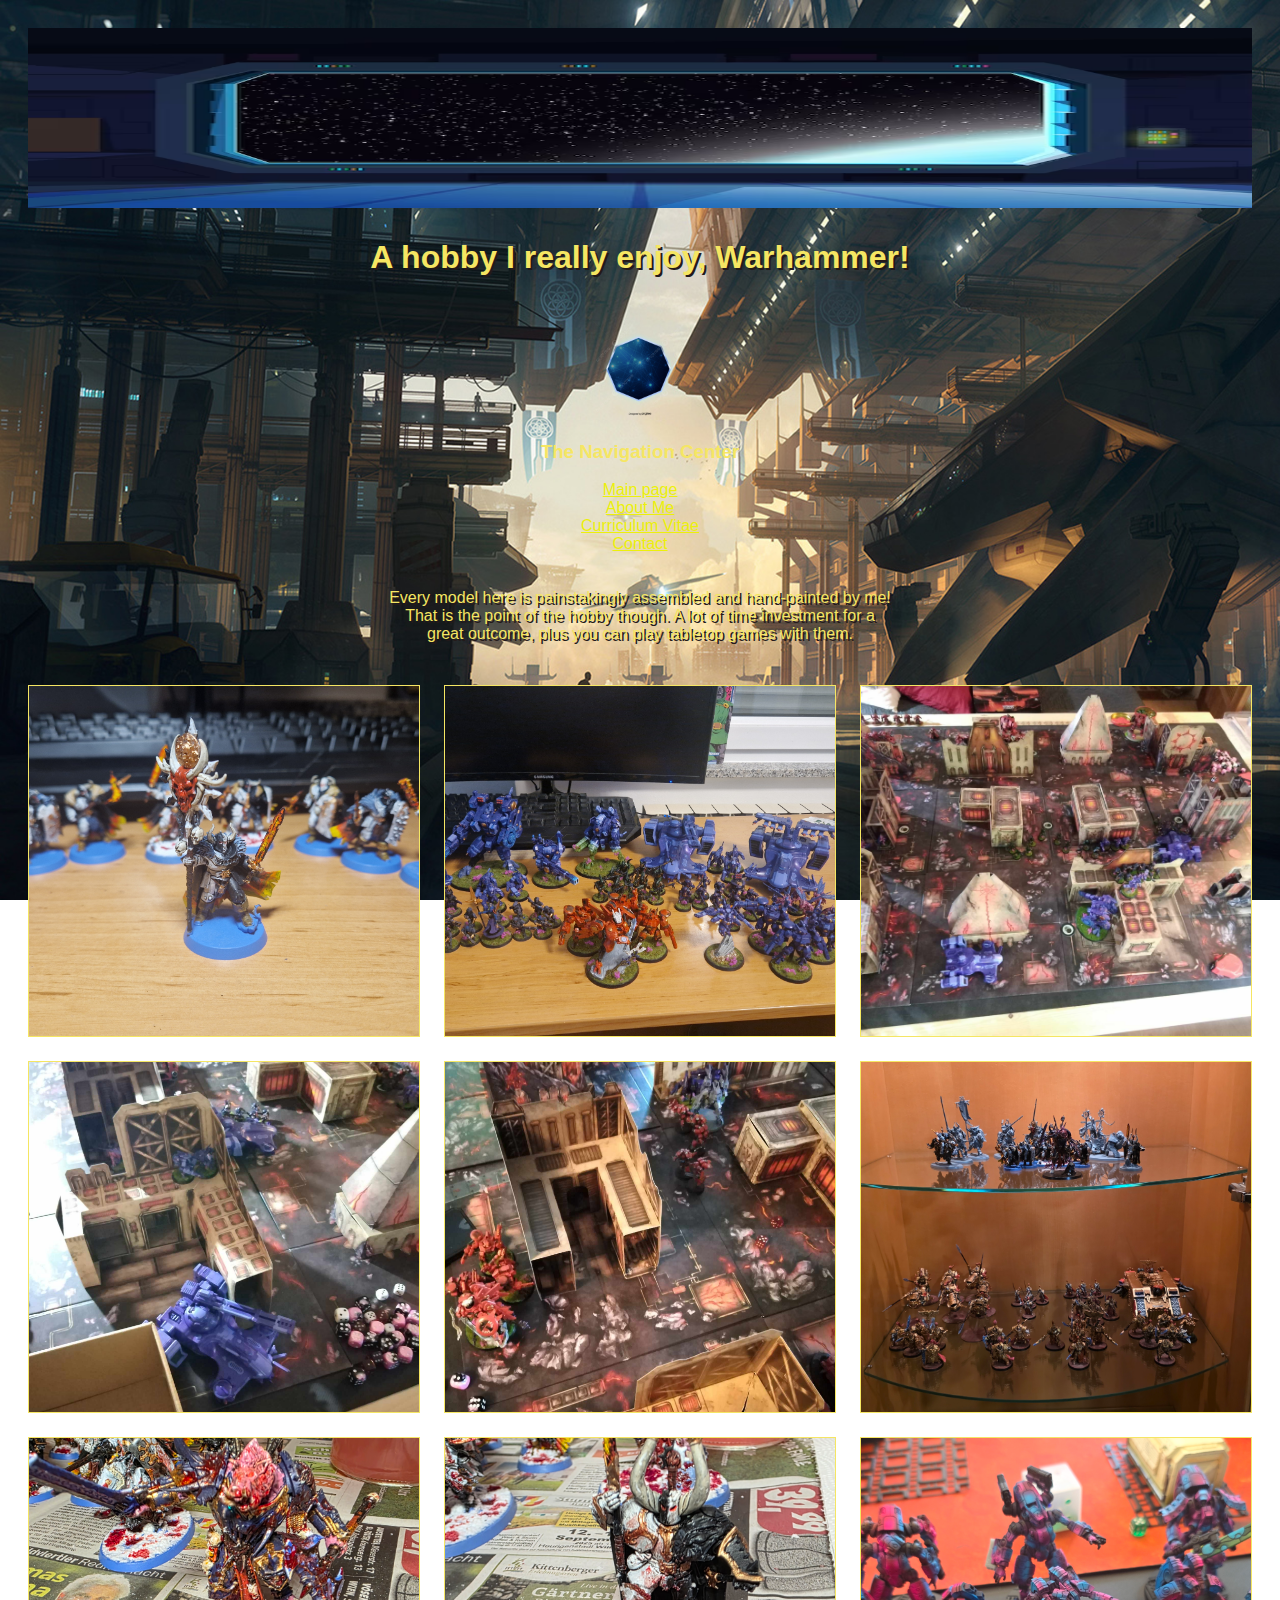
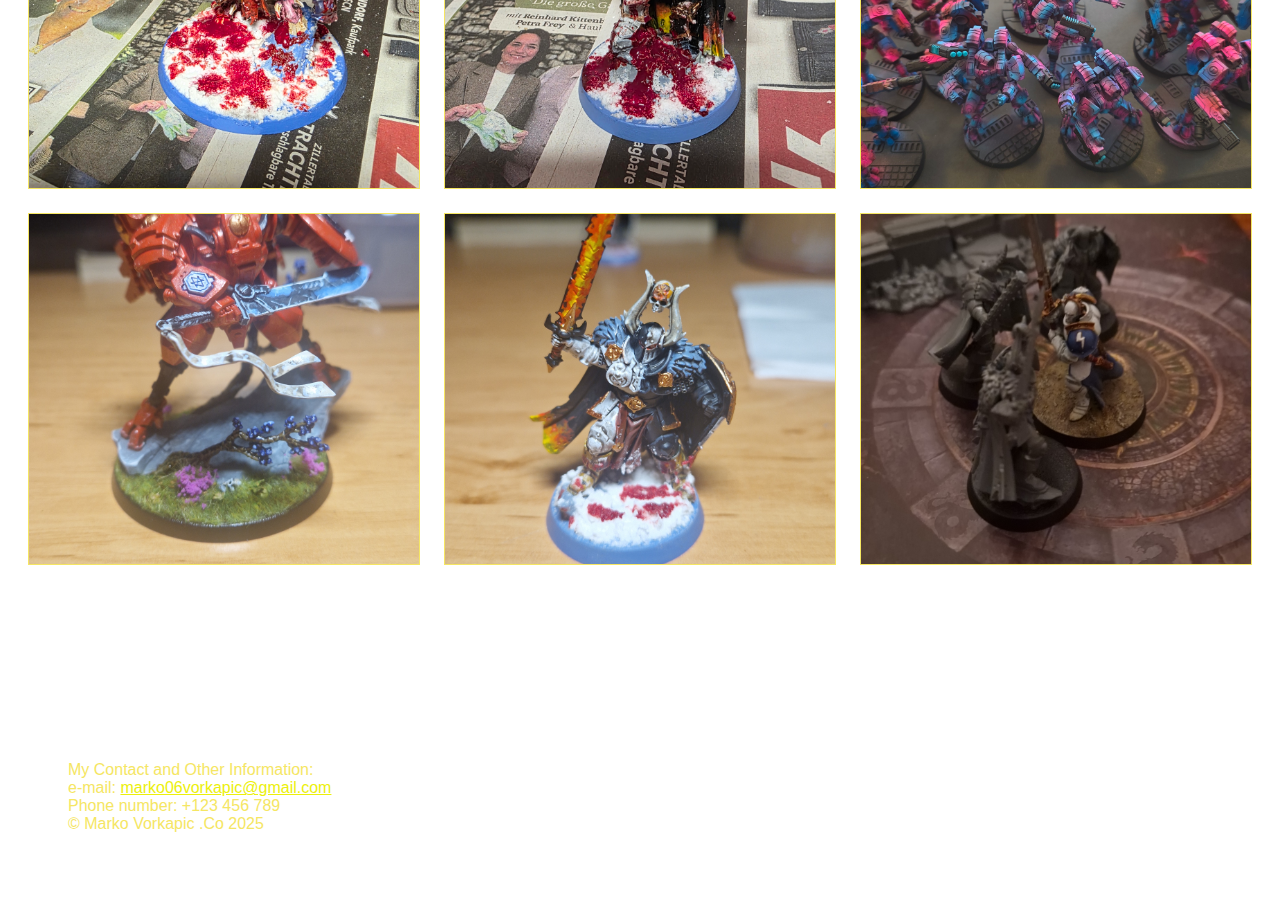
<file: gallery.html>
<!DOCTYPE html>
<html lang="en">

<head>
    <meta charset="utf-8">
    <meta name="viewport" content="width=device-width, initial-scale=1">
    <title>Gallery</title>
    <link rel="stylesheet" href="css/style.css" />

    <style>
        body {
            background-image: url('images/hangar.jpg');
            background-attachment: fixed;
            background-size: cover;
        }

        .footer {
            background-image: url('images/nebula.jpg');
            background-attachment: fixed;
            background-size: cover;
        }

        header {
            margin: 0;
            padding: 0;
            height: 20vh;
            background-image: url('images/window.jpg');
            background-size: cover;
            background-repeat: no-repeat;
            background-size: 100% 100%;
        }
        /* i figured out how to use images as backrounds and how to edit them over W3schools, so much of the header and footer come from there */
    </style>
</head>

<body>
    <div id="page-container">
        <div id="content-wrap">
            <header>
            </header>
            <h1>A hobby I really enjoy, Warhammer!</h1>
            <nav class="menu">
                        <img src="images/scfifiicon.png" alt="Scifi map" style="width:100px;height:100x;">
                        <!-- This image is from PNGtree https://pngtree.com/so/sci-fi-icon -->
                        <h3>The Navigation Center</h3>
                        <a href="index.html">Main page</a>
                        <br>
                        <a href="about.html">About Me</a>
                        <br>
                        <a href="cv.html">Curriculum Vitae</a>
                        <br>
                        <a href="contact.html">Contact</a>
                    </nav>
            <p>
                Every model here is painstakingly assembled and hand-painted by me!<br>
                That is the point of the hobby though. A lot of time investment for a <br>great outcome, plus you can play tabletop games with them.
            </p>
            <section>
                <div class="gallery-grid">
                    <div class="gallery-item">
                        <img src="images/1000013938.jpg" alt="Photo 1">
                    </div>

                    <div class="gallery-item">
                        <img src="images/1000013966.jpg" alt="Photo 2">
                    </div>

                    <div class="gallery-item">
                        <img src="images/1000014054.jpg" alt="Photo 3">
                    </div>

                    <div class="gallery-item">
                        <img src="images/1000014056.jpg" alt="Photo 4">
                    </div>

                    <div class="gallery-item">
                        <img src="images/1000014057.jpg" alt="Photo 5">
                    </div>

                    <div class="gallery-item">
                        <img src="images/1000018113.jpg" alt="Photo 6">
                    </div>

                    <div class="gallery-item">
                        <img src="images/1000018747.jpg" alt="Photo 7">
                    </div>

                    <div class="gallery-item">
                        <img src="images/1000018750.jpg" alt="Photo 8">
                    </div>

                    <div class="gallery-item">
                        <img src="images/1000019907.jpg" alt="Photo 9">
                    </div>

                    <div class="gallery-item">
                        <img src="images/1000013486.jpg" alt="Photo 10">
                    </div>

                    <div class="gallery-item">
                        <img src="images/1000013513.jpg" alt="Photo 11">
                    </div>
                    <div class="gallery-item">
                        <img src="images/1000012853.jpg" alt="Photo 11">
                    </div>
                </div>
            </section>
                <br><br><br><br><br><br><br><br><br><br>
            <footer id="footer" class="footer" >
                <div>
                    <ul>
                        <li>My Contact and Other Information:</li>
                        <li>e-mail: <a href="mailto: marko06vorkapic@gmail.com">
                                marko06vorkapic@gmail.com
                            </a></li>
                        <li> Phone number: +123 456 789</li>
                        <li> © Marko Vorkapic .Co 2025</li>
                    </ul>

                </div>
            </footer>
        </div>
</body>

</html>
</file>
<file: css/style.css>
body{
    font-family: 'Trebuchet MS', 'Lucida Sans Unicode', 'Lucida Grande', 'Lucida Sans', Arial, sans-serif;
    text-align: center;
    padding: 20px;
    color:#F5E663 ;
}

.container {
  display: grid;
  grid-template-areas:
    "header header header"
    "menu content content"
    "footer footer footer";
  grid-template-columns: 1fr 3fr;
  gap: 3px;
  padding: 5px;
  background: inherit;
  /*I borrowed this from W3 schools */
}
.container div,nav {
  
  padding: 10px;
}
.container div.header {
  grid-area: header;
  text-align: center;
}
.container div.menu {
  grid-area: menu;
  
}
.container div.content {
  grid-area: content;
}
.container div.footer {
  grid-area: footer;
  text-align: left;
}
/* i also used these containers from W3 schools*/

a:link {
  color: rgb(236, 240, 11);
}

a:visited {
  color: rgb(245, 201, 8);
}

a:hover {
  color: rgb(187, 255, 0);
}

a:active {
  color: rgb(255, 0, 0);
}
img.one {
  
  height: 360px;
  width: 240px;
}
.content{
  display: flex;
  text-align: left;
}
p,h1{
  padding: 10px;
  text-shadow: 2px 2px #241a1a;
}
.footer {
  height: 20%;
  width: 100%;
}
ul{
  text-align: left;
  list-style: none;
}
#page-container {
  position: relative;
  min-height: 100vh;
}


#footer {
  position: flex;
  width: 100%;
  height: 7rem;
}
.gallery-grid {
    display: grid;
    grid-template-columns: repeat(3, 1fr);
    gap: 1.5rem;
    margin-top: 2rem;
}

.gallery-item {
    border: 1px solid 
}

.gallery-item img {
    width: 100%;
    height: 350px;
    object-fit: cover;
    display: block;
}
/* the gallery item, grid and img css i figured out through w3 schools aswell, mostly using grids*/
.gallery div:hover{
    transform: scale(1.05);
}
/* this hover is from a friend */
</file>
